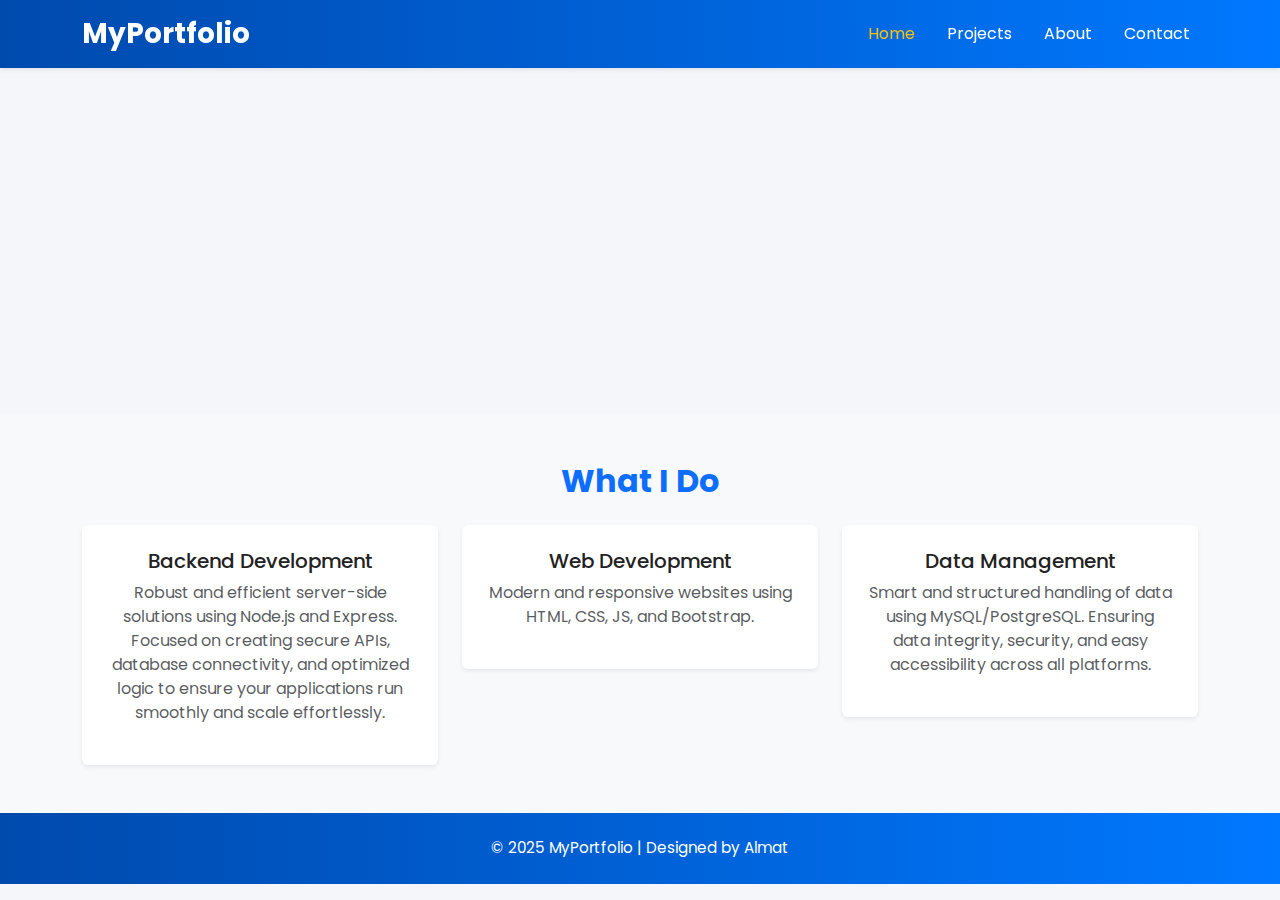
<file: index.html>
<!DOCTYPE html>
<html lang="en">
  <head>
    <meta charset="UTF-8" />
    <meta name="viewport" content="width=device-width, initial-scale=1.0" />
    <title>Home | My Portfolio</title>
    <link
      href="https://cdn.jsdelivr.net/npm/bootstrap@5.3.3/dist/css/bootstrap.min.css"
      rel="stylesheet"
    />
    <link
      href="https://fonts.googleapis.com/css2?family=Poppins:wght@400;500;600;700&display=swap"
      rel="stylesheet"
    />
    <link rel="stylesheet" href="style.css" />
  </head>
  <body>
    <header
      class="navbar navbar-expand-lg navbar-dark bg-primary fixed-top shadow-sm"
    >
      <div class="container">
        <a class="navbar-brand fw-bold fs-3" href="index.html">MyPortfolio</a>
        <button
          class="navbar-toggler"
          type="button"
          data-bs-toggle="collapse"
          data-bs-target="#navbarNav"
        >
          <span class="navbar-toggler-icon"></span>
        </button>
        <div class="collapse navbar-collapse" id="navbarNav">
          <ul class="navbar-nav ms-auto">
            <li class="nav-item">
              <a href="index.html" class="nav-link active">Home</a>
            </li>
            <li class="nav-item">
              <a href="projects.html" class="nav-link">Projects</a>
            </li>
            <li class="nav-item">
              <a href="about.html" class="nav-link">About</a>
            </li>
            <li class="nav-item">
              <a href="contact.html" class="nav-link">Contact</a>
            </li>
          </ul>
        </div>
      </div>
    </header>

    <section class="hero d-flex align-items-center text-center text-white">
      <div class="container">
        <h1 class="display-4 fw-bold mb-3 animate-fade">Hi, I'm Almat</h1>
        <p class="lead mb-4">
          Backend Developer | Web Developer | Software Engineer
        </p>
        <a href="projects.html" class="btn btn-light btn-lg px-4 shadow"
          >View My Work</a
        >
      </div>
    </section>

    <section class="py-5 bg-light text-center">
      <div class="container">
        <h2 class="mb-4 fw-bold text-primary">What I Do</h2>
        <div class="row g-4">
          <div class="col-md-4">
            <div class="feature-card p-4 shadow-sm bg-white rounded">
              <i class="bi bi-laptop fs-1 text-primary mb-3"></i>
              <h5>Backend Development</h5>
              <p class="text-muted">
                Robust and efficient server-side solutions using Node.js and
                Express. Focused on creating secure APIs, database connectivity,
                and optimized logic to ensure your applications run smoothly and
                scale effortlessly.
              </p>
            </div>
          </div>
          <div class="col-md-4">
            <div class="feature-card p-4 shadow-sm bg-white rounded">
              <i class="bi bi-brush fs-1 text-primary mb-3"></i>
              <h5>Web Development</h5>
              <p class="text-muted">
                Modern and responsive websites using HTML, CSS, JS, and
                Bootstrap.
              </p>
            </div>
          </div>
          <div class="col-md-4">
            <div class="feature-card p-4 shadow-sm bg-white rounded">
              <i class="bi bi-lightning fs-1 text-primary mb-3"></i>
              <h5>Data Management</h5>
              <p class="text-muted">
                Smart and structured handling of data using MySQL/PostgreSQL.
                Ensuring data integrity, security, and easy accessibility across
                all platforms.
              </p>
            </div>
          </div>
        </div>
      </div>
    </section>

    <footer class="footer text-center py-4">
      <p class="mb-0">&copy; 2025 MyPortfolio | Designed by Almat</p>
    </footer>

    <script src="https://code.jquery.com/jquery-3.7.1.min.js"></script>
    <script src="https://cdn.jsdelivr.net/npm/bootstrap@5.3.3/dist/js/bootstrap.bundle.min.js"></script>
    <script src="script.js"></script>
  </body>
</html>
</file>
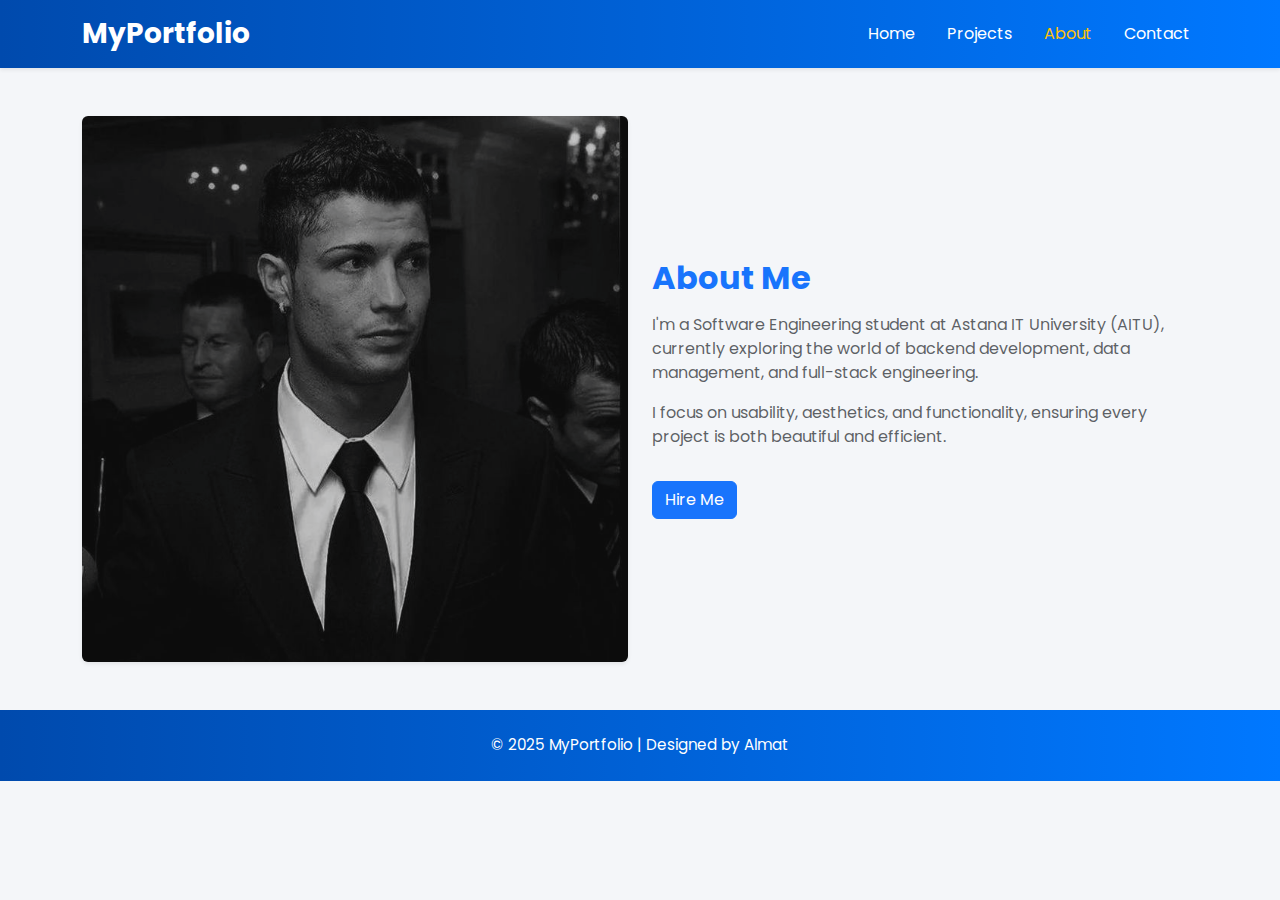
<file: about.html>
<!DOCTYPE html>
<html lang="en">
  <head>
    <meta charset="UTF-8" />
    <meta name="viewport" content="width=device-width, initial-scale=1.0" />
    <title>About | My Portfolio</title>
    <link
      href="https://cdn.jsdelivr.net/npm/bootstrap@5.3.3/dist/css/bootstrap.min.css"
      rel="stylesheet"
    />
    <link
      href="https://fonts.googleapis.com/css2?family=Poppins:wght@400;500;600;700&display=swap"
      rel="stylesheet"
    />
    <link rel="stylesheet" href="style.css" />
  </head>
  <body>
    <header class="navbar navbar-expand-lg navbar-dark bg-primary shadow-sm">
      <div class="container">
        <a class="navbar-brand fw-bold fs-3" href="index.html">MyPortfolio</a>
        <button
          class="navbar-toggler"
          type="button"
          data-bs-toggle="collapse"
          data-bs-target="#navbarNav"
        >
          <span class="navbar-toggler-icon"></span>
        </button>
        <div class="collapse navbar-collapse" id="navbarNav">
          <ul class="navbar-nav ms-auto">
            <li class="nav-item">
              <a href="index.html" class="nav-link">Home</a>
            </li>
            <li class="nav-item">
              <a href="projects.html" class="nav-link">Projects</a>
            </li>
            <li class="nav-item">
              <a href="about.html" class="nav-link active">About</a>
            </li>
            <li class="nav-item">
              <a href="contact.html" class="nav-link">Contact</a>
            </li>
          </ul>
        </div>
      </div>
    </header>

    <main class="container py-5">
      <div class="row align-items-center">
        <div class="col-md-6">
          <img
            src="images/ron.jpg"
            class="img-fluid rounded shadow-sm"
            alt="About Me"
          />
        </div>
        <div class="col-md-6">
          <h2 class="fw-bold text-primary mb-3">About Me</h2>
          <p class="text-muted">
            I'm a Software Engineering student at Astana IT University (AITU),
            currently exploring the world of backend development, data
            management, and full-stack engineering.
          </p>
          <p class="text-muted">
            I focus on usability, aesthetics, and functionality, ensuring every
            project is both beautiful and efficient.
          </p>
          <a href="contact.html" class="btn btn-primary mt-3">Hire Me</a>
        </div>
      </div>
    </main>

    <footer class="footer text-center py-4">
      <p class="mb-0">&copy; 2025 MyPortfolio | Designed by Almat</p>
    </footer>

    <script src="https://code.jquery.com/jquery-3.7.1.min.js"></script>
    <script src="https://cdn.jsdelivr.net/npm/bootstrap@5.3.3/dist/js/bootstrap.bundle.min.js"></script>
    <script src="script.js"></script>
  </body>
</html>
</file>
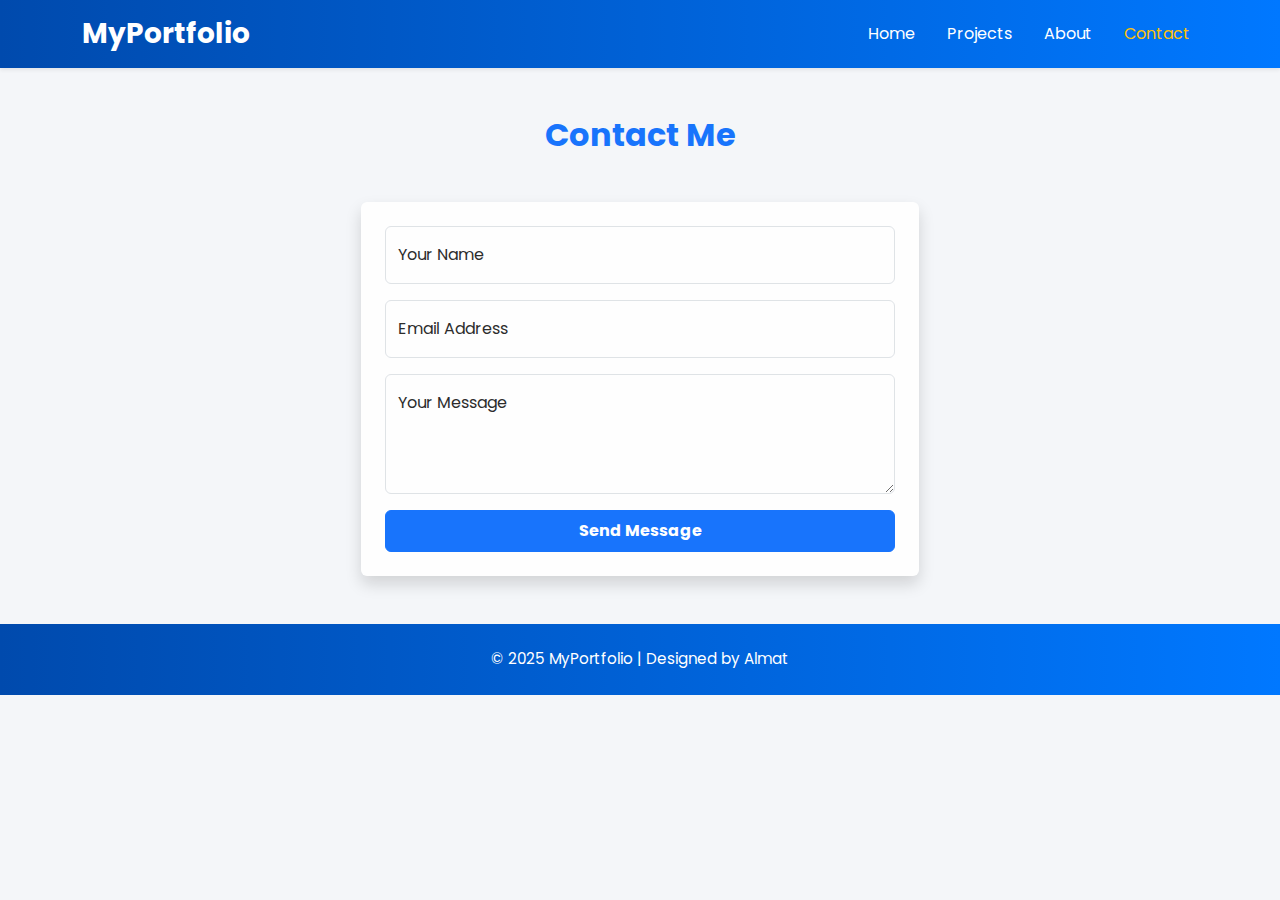
<file: contact.html>
<!DOCTYPE html>
<html lang="en">
  <head>
    <meta charset="UTF-8" />
    <meta name="viewport" content="width=device-width, initial-scale=1.0" />
    <title>Contact | My Portfolio</title>
    <link
      href="https://cdn.jsdelivr.net/npm/bootstrap@5.3.3/dist/css/bootstrap.min.css"
      rel="stylesheet"
    />
    <link
      href="https://fonts.googleapis.com/css2?family=Poppins:wght@400;500;600;700&display=swap"
      rel="stylesheet"
    />
    <link rel="stylesheet" href="style.css" />
  </head>
  <body>
    <header class="navbar navbar-expand-lg navbar-dark bg-primary shadow-sm">
      <div class="container">
        <a class="navbar-brand fw-bold fs-3" href="index.html">MyPortfolio</a>
        <button
          class="navbar-toggler"
          type="button"
          data-bs-toggle="collapse"
          data-bs-target="#navbarNav"
        >
          <span class="navbar-toggler-icon"></span>
        </button>
        <div class="collapse navbar-collapse" id="navbarNav">
          <ul class="navbar-nav ms-auto">
            <li class="nav-item">
              <a href="index.html" class="nav-link">Home</a>
            </li>
            <li class="nav-item">
              <a href="projects.html" class="nav-link">Projects</a>
            </li>
            <li class="nav-item">
              <a href="about.html" class="nav-link">About</a>
            </li>
            <li class="nav-item">
              <a href="contact.html" class="nav-link active">Contact</a>
            </li>
          </ul>
        </div>
      </div>
    </header>

    <main class="container py-5">
      <h2 class="text-center mb-5 text-primary fw-bold">Contact Me</h2>
      <form
        id="contactForm"
        class="mx-auto col-md-6 bg-white p-4 rounded shadow"
      >
        <div class="form-floating mb-3">
          <input
            type="text"
            id="name"
            class="form-control"
            placeholder="Your Name"
          />
          <label for="name">Your Name</label>
        </div>
        <div class="form-floating mb-3">
          <input
            type="email"
            id="email"
            class="form-control"
            placeholder="Email"
          />
          <label for="email">Email Address</label>
        </div>
        <div class="form-floating mb-3">
          <textarea
            id="message"
            class="form-control"
            placeholder="Message"
            style="height: 120px"
          ></textarea>
          <label for="message">Your Message</label>
        </div>
        <button type="submit" class="btn btn-primary w-100 py-2 fw-bold">
          Send Message
        </button>
      </form>
    </main>

    <footer class="footer text-center py-4">
      <p class="mb-0">&copy; 2025 MyPortfolio | Designed by Almat</p>
    </footer>

    <script src="https://code.jquery.com/jquery-3.7.1.min.js"></script>
    <script src="https://cdn.jsdelivr.net/npm/bootstrap@5.3.3/dist/js/bootstrap.bundle.min.js"></script>
    <script src="script.js"></script>
  </body>
</html>
</file>
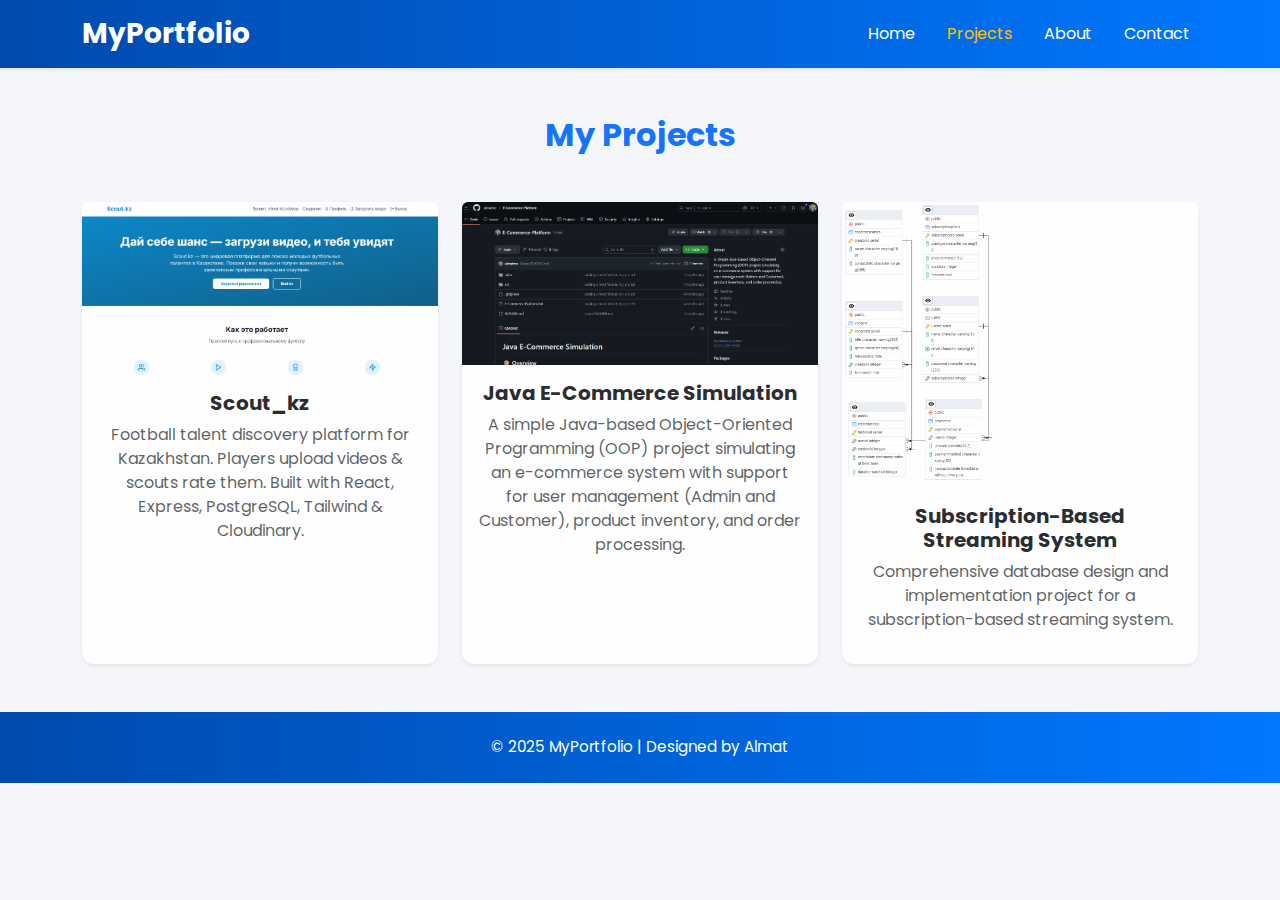
<file: projects.html>
<!DOCTYPE html>
<html lang="en">
  <head>
    <meta charset="UTF-8" />
    <meta name="viewport" content="width=device-width, initial-scale=1.0" />
    <title>Projects | My Portfolio</title>
    <link
      href="https://cdn.jsdelivr.net/npm/bootstrap@5.3.3/dist/css/bootstrap.min.css"
      rel="stylesheet"
    />
    <link
      href="https://fonts.googleapis.com/css2?family=Poppins:wght@400;500;600;700&display=swap"
      rel="stylesheet"
    />
    <link rel="stylesheet" href="style.css" />
  </head>
  <body>
    <header class="navbar navbar-expand-lg navbar-dark bg-primary shadow-sm">
      <div class="container">
        <a class="navbar-brand fw-bold fs-3" href="index.html">MyPortfolio</a>
        <button
          class="navbar-toggler"
          type="button"
          data-bs-toggle="collapse"
          data-bs-target="#navbarNav"
        >
          <span class="navbar-toggler-icon"></span>
        </button>
        <div class="collapse navbar-collapse" id="navbarNav">
          <ul class="navbar-nav ms-auto">
            <li class="nav-item">
              <a href="index.html" class="nav-link">Home</a>
            </li>
            <li class="nav-item">
              <a href="projects.html" class="nav-link active">Projects</a>
            </li>
            <li class="nav-item">
              <a href="about.html" class="nav-link">About</a>
            </li>
            <li class="nav-item">
              <a href="contact.html" class="nav-link">Contact</a>
            </li>
          </ul>
        </div>
      </div>
    </header>

    <main class="container py-5">
      <h2 class="text-center mb-5 fw-bold text-primary">My Projects</h2>
      <div class="row g-4">
        <div class="col-md-4">
          <div
            class="card project-card h-100 shadow-sm"
            data-bs-toggle="modal"
            data-bs-target="#projectModal1"
          >
            <img
              src="images/scout.png"
              class="card-img-top rounded-top"
              alt=""
            />
            <div class="card-body text-center">
              <h5 class="fw-bold">Scout_kz</h5>
              <p class="text-muted">
                Football talent discovery platform for Kazakhstan. Players
                upload videos & scouts rate them. Built with React, Express,
                PostgreSQL, Tailwind & Cloudinary.
              </p>
            </div>
          </div>
        </div>

        <div class="col-md-4">
          <div
            class="card project-card h-100 shadow-sm"
            data-bs-toggle="modal"
            data-bs-target="#projectModal2"
          >
            <img
              src="images/java.png"
              class="card-img-top rounded-top"
              alt=""
            />
            <div class="card-body text-center">
              <h5 class="fw-bold">Java E-Commerce Simulation</h5>
              <p class="text-muted">
                A simple Java-based Object-Oriented Programming (OOP) project
                simulating an e-commerce system with support for user management
                (Admin and Customer), product inventory, and order processing.
              </p>
            </div>
          </div>
        </div>

        <div class="col-md-4">
          <div
            class="card project-card h-100 shadow-sm"
            data-bs-toggle="modal"
            data-bs-target="#projectModal3"
          >
            <img
              src="images/ER diagram.png"
              class="card-img-top rounded-top"
              alt=""
            />
            <div class="card-body text-center">
              <h5 class="fw-bold">Subscription-Based Streaming System</h5>
              <p class="text-muted">
                Comprehensive database design and implementation project for a
                subscription-based streaming system.
              </p>
            </div>
          </div>
        </div>
      </div>
    </main>

    <div class="modal fade" id="projectModal1" tabindex="-1">
      <div class="modal-dialog modal-dialog-centered">
        <div class="modal-content">
          <div class="modal-header">
            <h5 class="modal-title">Scout_kz</h5>
            <button
              type="button"
              class="btn-close"
              data-bs-dismiss="modal"
            ></button>
          </div>
          <div class="modal-body text-center">
            <p>
              Scout.kz is a full-stack scouting platform that connects players,
              scouts, and coaches. It provides tools for profile creation, video
              uploads, ratings, and talent discovery. The system is built with a
              Node+Express backend, PostgreSQL database, and a React + Tailwind
              CSS frontend.
            </p>
            <a
              href="https://github.com/almatmz/Scout_kz"
              target="_blank"
              class="btn btn-primary mt-3"
              >View Project</a
            >
          </div>
        </div>
      </div>
    </div>

    <div class="modal fade" id="projectModal2" tabindex="-1">
      <div class="modal-dialog modal-dialog-centered">
        <div class="modal-content">
          <div class="modal-header">
            <h5 class="modal-title">Java E-Commerce Simulation</h5>
            <button
              type="button"
              class="btn-close"
              data-bs-dismiss="modal"
            ></button>
          </div>
          <div class="modal-body text-center">
            <p>
              This is a simple Java Object-Oriented Programming (OOP) project
              that simulates a basic e-commerce platform. It includes core
              functionalities such as: User management (Admin and Customer)
              Product inventory Order placement and cancellation Stock
              management The project demonstrates key OOP principles like
              inheritance, encapsulation, and polymorphism.
            </p>
            <a
              href="https://github.com/almatmz/E-Commerce-Platform"
              target="_blank"
              class="btn btn-primary mt-3"
              >View Project</a
            >
          </div>
        </div>
      </div>
    </div>

    <div class="modal fade" id="projectModal3" tabindex="-1">
      <div class="modal-dialog modal-dialog-centered">
        <div class="modal-content">
          <div class="modal-header">
            <h5 class="modal-title">Subscription-Based Streaming System</h5>
            <button
              type="button"
              class="btn-close"
              data-bs-dismiss="modal"
            ></button>
          </div>
          <div class="modal-body text-center">
            <p>
              This is a comprehensive database design and implementation project
              for a subscription-based streaming system. The system supports
              user subscriptions, content management, payments, and detailed
              analytics. 📌 Features User Management: Registration, login, and
              profile management. Subscription Plans: Supports multiple tiers
              (e.g., Basic, Premium, Family). Content Management: Add and manage
              movies, series, and more. Payment Processing: Secure tracking of
              user payments and subscriptions. Watch History: Tracks user
              interactions with content for recommendations and analytics.
            </p>
            <a
              href="https://github.com/almatmz/Subscription-Based-Streaming-System"
              target="_blank"
              class="btn btn-primary mt-3"
              >View Project</a
            >
          </div>
        </div>
      </div>
    </div>

    <footer class="footer text-center py-4">
      <p class="mb-0">&copy; 2025 MyPortfolio | Designed by Almat</p>
    </footer>

    <script src="https://code.jquery.com/jquery-3.7.1.min.js"></script>
    <script src="https://cdn.jsdelivr.net/npm/bootstrap@5.3.3/dist/js/bootstrap.bundle.min.js"></script>
    <script src="script.js"></script>
  </body>
</html>
</file>
<file: style.css>
body {
  font-family: "Poppins", sans-serif;
  background-color: #f4f6f9;
  color: #222;
  scroll-behavior: smooth;
  margin: 0;
}

header,
footer {
  background: linear-gradient(90deg, #004aad, #0078ff);
  color: #fff;
}

.nav-link {
  color: #fff !important;
  margin-left: 1rem;
  transition: color 0.3s ease;
}
.nav-link:hover,
.nav-link.active {
  color: #ffc107 !important;
}

.hero {
  background: linear-gradient(rgba(0, 74, 173, 0.8), rgba(0, 120, 255, 0.8)),
    url("https://wallpaperswide.com/download/cristiano_ronaldo_fifa_18-wallpaper-2560x1440.jpg")
      center/cover;
  color: #fff;
  text-align: center;
  padding: 120px 20px;
  animation: fadeIn 1s ease-in;
}

.hero h1 {
  font-size: 3rem;
  font-weight: 700;
}
.hero p {
  font-size: 1.2rem;
  opacity: 0.9;
}

/* ---------- Cards ---------- */
.card {
  border: none;
  border-radius: 12px;
  box-shadow: 0 4px 15px rgba(0, 0, 0, 0.08);
  transition: all 0.3s ease;
}
.card:hover {
  transform: translateY(-6px);
  box-shadow: 0 6px 20px rgba(0, 0, 0, 0.12);
}

/* ---------- Form ---------- */
form {
  background: #fff;
  border-radius: 10px;
  padding: 25px;
  box-shadow: 0 4px 12px rgba(0, 0, 0, 0.08);
}
button {
  border: none;
  border-radius: 8px;
  transition: background 0.3s ease;
}
button:hover {
  background-color: #0059d6 !important;
}

footer {
  font-size: 0.95rem;
  background: linear-gradient(90deg, #004aad, #0078ff);
}

@keyframes fadeIn {
  from {
    opacity: 0;
    transform: translateY(20px);
  }
  to {
    opacity: 1;
    transform: translateY(0);
  }
}

@media (max-width: 768px) {
  .hero h1 {
    font-size: 2rem;
  }
}
</file>
